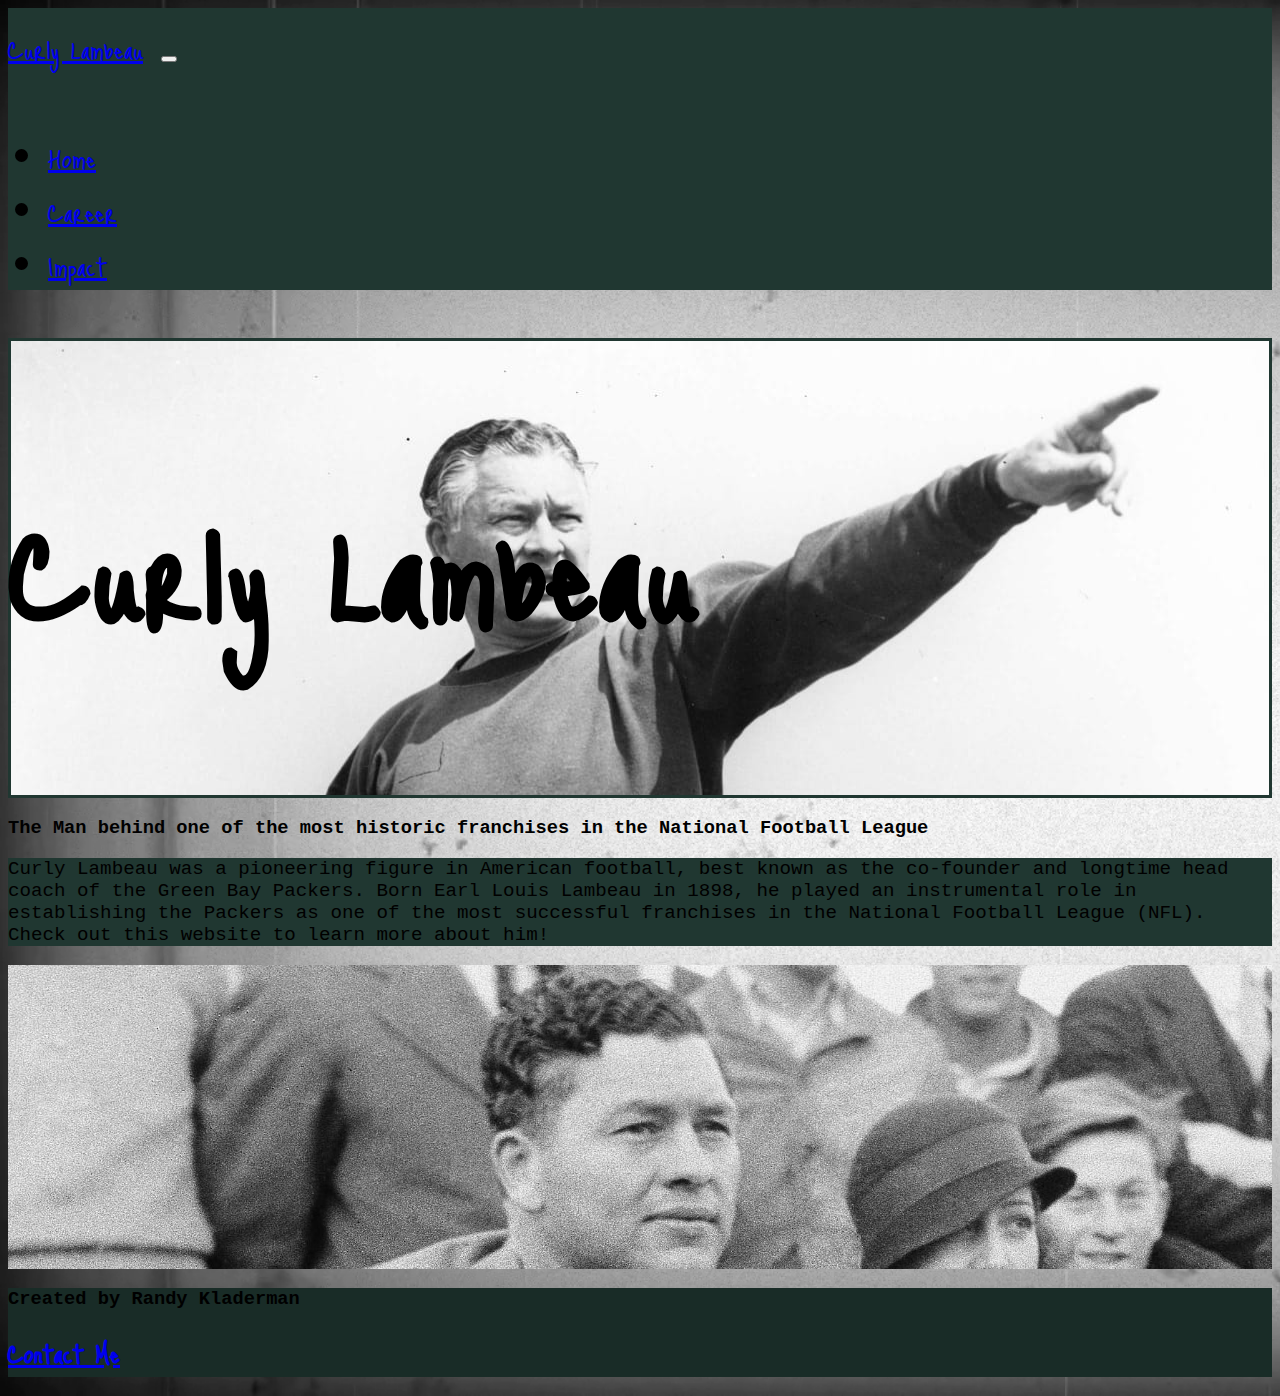
<file: index.html>
<!DOCTYPE html>
<html lang="en">
  <head>
    <meta charset="utf-8" />
    <meta name="viewport" content="width=device-width, initial-scale=1" />
    <title>Curly Lambeau</title>
    <link
      href="https://cdn.jsdelivr.net/npm/bootstrap@5.3.2/dist/css/bootstrap.min.css"
      rel="stylesheet"
      integrity="sha384-T3c6CoIi6uLrA9TneNEoa7RxnatzjcDSCmG1MXxSR1GAsXEV/Dwwykc2MPK8M2HN"
      crossorigin="anonymous"
    />
    <!-- put font here OPTIONAL-->
    <link rel="preconnect" href="https://fonts.googleapis.com" />
    <link rel="preconnect" href="https://fonts.gstatic.com" crossorigin />
    <link
      href="https://fonts.googleapis.com/css2?family=Just+Me+Again+Down+Here&display=swap"
      rel="stylesheet"
    />
    <link rel="stylesheet" href="https://cdnjs.cloudflare.com/ajax/libs/font-awesome/6.4.2/css/all.min.css" integrity="sha512-z3gLpd7yknf1YoNbCzqRKc4qyor8gaKU1qmn+CShxbuBusANI9QpRohGBreCFkKxLhei6S9CQXFEbbKuqLg0DA==" crossorigin="anonymous" referrerpolicy="no-referrer" />
    <link rel="stylesheet" href="style.css" />
  </head>

  <body>
    <nav class="navbar navbar-expand-lg">
      <div class="container-fluid">
        <a class="navbar-brand text-warning" href="index.html">Curly Lambeau</a>
        <button
          class="navbar-toggler bg-warning"
          type="button"
          data-bs-toggle="collapse"
          data-bs-target="#navbarScroll"
          aria-controls="navbarScroll"
          aria-expanded="false"
          aria-label="Toggle navigation"
        >
          <span class="navbar-toggler-icon"></span>
        </button>
        <div class="collapse navbar-collapse" id="navbarScroll">
          <ul
            class="navbar-nav ms-auto my-2 my-lg-0 navbar-nav-scroll"
            style="--bs-scroll-height: 400px"
          >
            <li class="nav-item">
              <a
                class="nav-link active text-warning"
                aria-current="page"
                href="index.html"
                >Home</a
              >
            </li>

            <li class="nav-item">
              <a
                class="nav-link active text-warning"
                aria-current="page"
                href="#"
              >
                Career
              </a>
            </li>
            <li class="nav-item">
              <a
                class="nav-link active text-warning"
                aria-current="page"
                href="#"
                >Impact</a
              >
            </li>
          </ul>
        </div>
      </div>
    </nav>
    <!-- end of nav-->

    <!-- hero and header-->
    <div class="container">
      <div class="row justify-content-center m-2">
        <div
          class="col-12 col-lg-10 p-5 text-center rounded-3 bg-hero-image m-5">
          <div class="d-flex justify-content-center align-items-center h-100">
            <div class="text-white">
              <h1 class="mb-3 text-warning">Curly Lambeau</h1>
            </div>
          </div>
        </div>
      </div>
      <div class="row justify-content-center text-center">
            <h3 class="mb-5 fw-bold col-8">The Man behind one of the most historic franchises in the National Football League</h3>
      </div>
    </div>
    <!-- end of header-->


    <!-- description -->
    <div class="container">
        <div class="row m-3 g-md-0 g-5">
            <div class="col-lg-6 col-12 border border-5 rounded-3 border-warning text-center green-bg p-2">
                <p class="text-warning intro">
                    Curly Lambeau was a pioneering figure in American football, best known as the co-founder and longtime head coach of the Green Bay Packers. Born Earl Louis Lambeau in 1898, he played an instrumental role in establishing the Packers as one of the most successful franchises in the National Football League (NFL). Check out this website to learn more about him!
                </p>
            </div>
    
       
    
       
            <div class="col-lg-6 col-12 border border-5 rounded-3 border-warning p-2 home2 col-sm-12"></div> 
        </div>
    
<!-- end of description-->



</div>



 <!-- footer -->
 <footer class="text-center text-white mt-5">
    <!-- Grid container -->
    <div class="container p-4 pb-0 foot">
        <!-- Section: Social media -->
        <section class="mb-4">
            <!-- Google -->
            <a class="btn text-white btn-floating m-1" style="background-color: #dd4b39;" href="mailto:525rkladerman@frhsd.com" role="button"><i
                    class="fab fa-google"></i></a>

            <!-- Github -->
            <a class="btn text-white btn-floating m-1" style="background-color: #333333;" href="https://github.com/rklad" role="button"><i
                    class="fab fa-github"></i></a>
        </section>
        <!-- Section: Social media -->
    </div>
    <!-- Grid container -->

    <!-- Copyright -->
    <div class="text-center p-3" style="background-color: rgba(0, 0, 0, 0.2);">
       
        <h3 class="text-warning fw-bold">Created by Randy Kladerman</h3>
        <h3><a class="text-warning fw-bold" href="mailto:525rkladerman@frhsd.com">Contact Me</a></h3>
    </div>
    <!-- Copyright -->
</footer>
<!-- footer end -->



    
    <script
      src="https://cdn.jsdelivr.net/npm/bootstrap@5.3.2/dist/js/bootstrap.bundle.min.js"
      integrity="sha384-C6RzsynM9kWDrMNeT87bh95OGNyZPhcTNXj1NW7RuBCsyN/o0jlpcV8Qyq46cDfL"
      crossorigin="anonymous"
    ></script>



  </body>
</html>
</file>
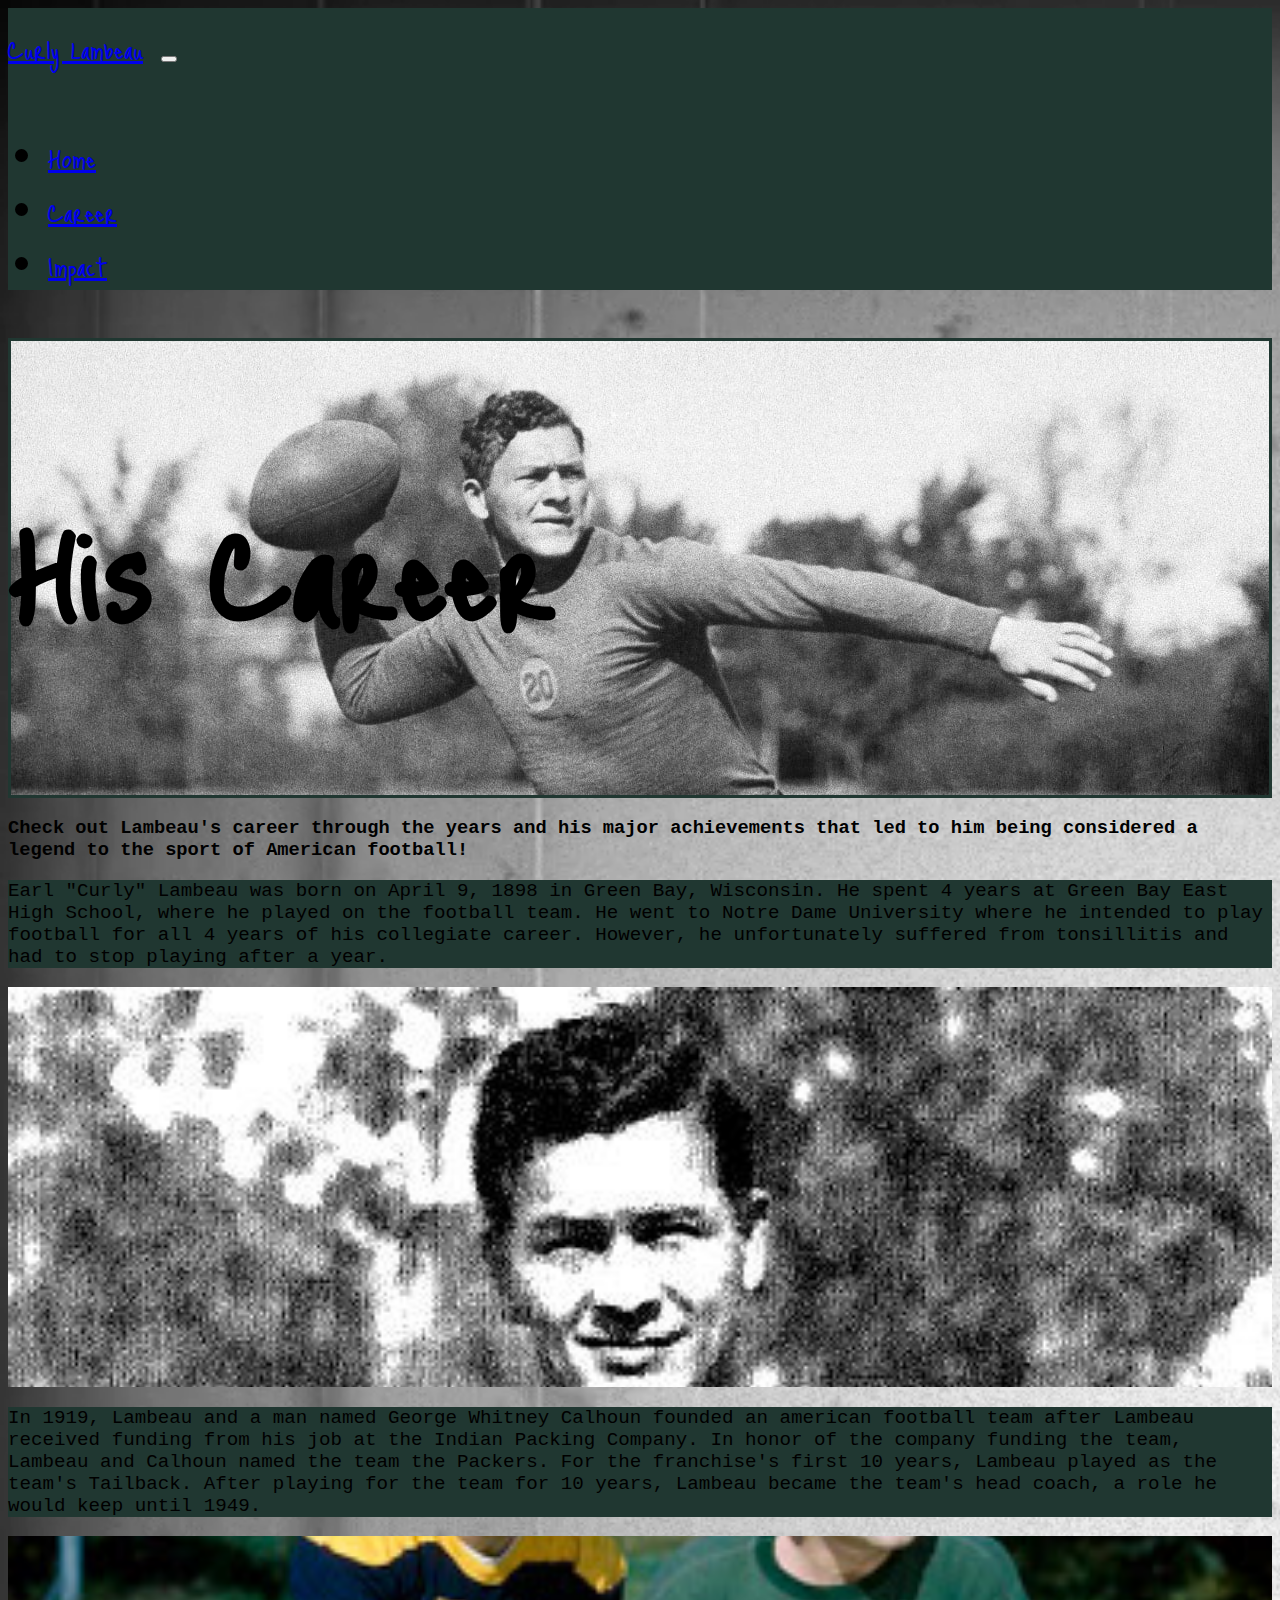
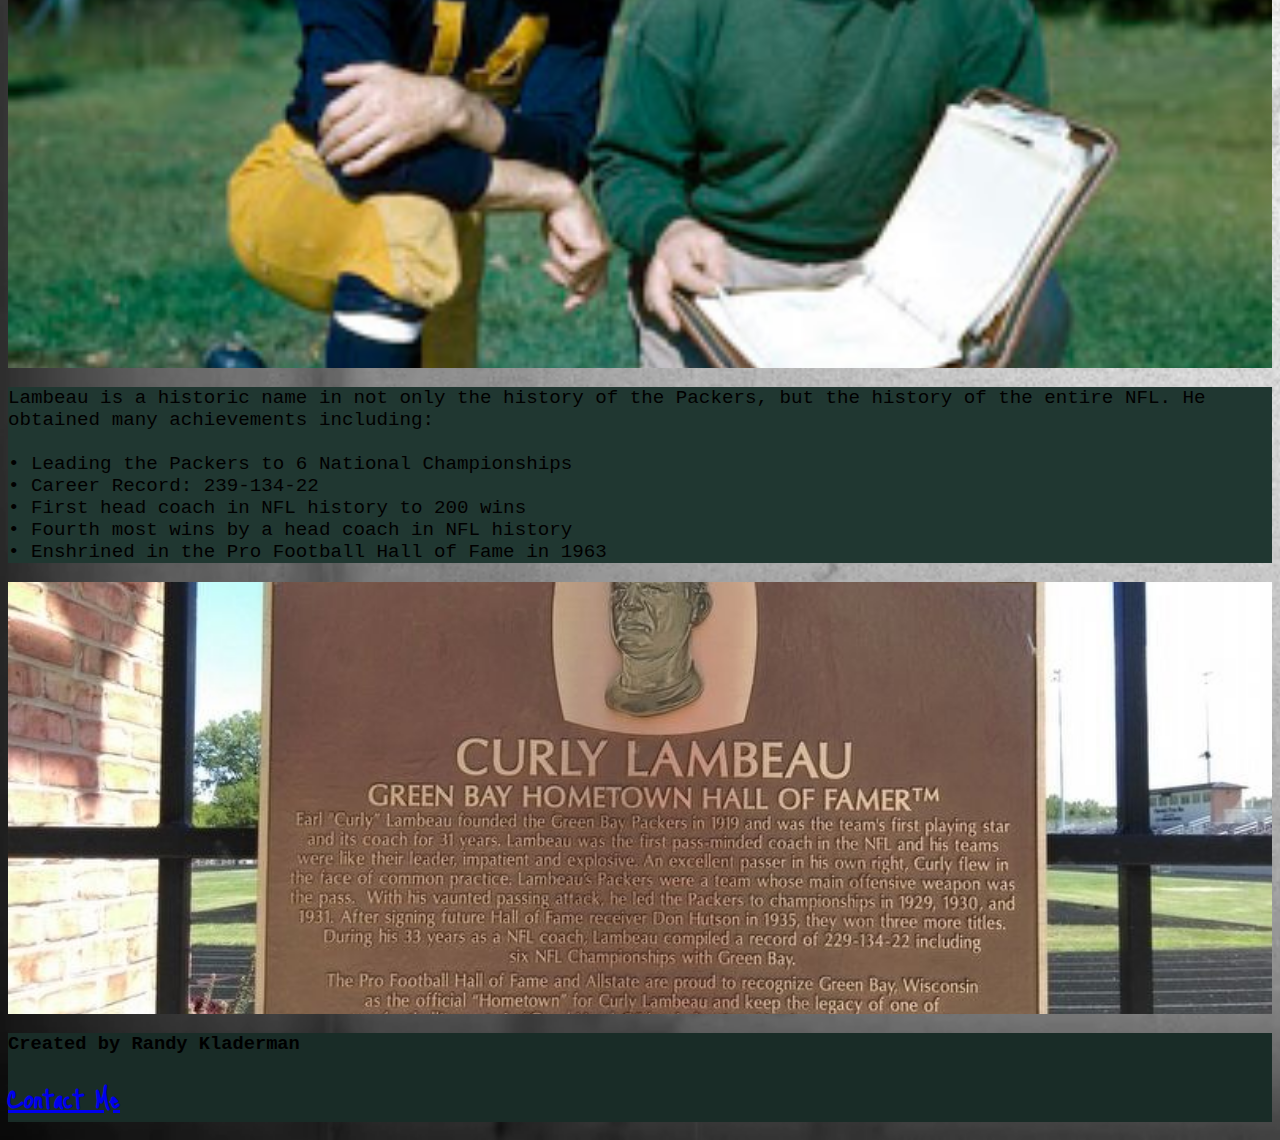
<file: career.html>
<!DOCTYPE html>
<html lang="en">
  <head>
    <meta charset="utf-8" />
    <meta name="viewport" content="width=device-width, initial-scale=1" />
    <title>Curly Lambeau</title>
    <link
      href="https://cdn.jsdelivr.net/npm/bootstrap@5.3.2/dist/css/bootstrap.min.css"
      rel="stylesheet"
      integrity="sha384-T3c6CoIi6uLrA9TneNEoa7RxnatzjcDSCmG1MXxSR1GAsXEV/Dwwykc2MPK8M2HN"
      crossorigin="anonymous"
    />
    <!-- put font here OPTIONAL-->
    <link rel="preconnect" href="https://fonts.googleapis.com" />
    <link rel="preconnect" href="https://fonts.gstatic.com" crossorigin />
    <link
      href="https://fonts.googleapis.com/css2?family=Just+Me+Again+Down+Here&display=swap"
      rel="stylesheet"
    />
    <link rel="stylesheet" href="https://cdnjs.cloudflare.com/ajax/libs/font-awesome/6.4.2/css/all.min.css" integrity="sha512-z3gLpd7yknf1YoNbCzqRKc4qyor8gaKU1qmn+CShxbuBusANI9QpRohGBreCFkKxLhei6S9CQXFEbbKuqLg0DA==" crossorigin="anonymous" referrerpolicy="no-referrer" />
    <link rel="stylesheet" href="style.css" />
  </head>

  <body>
    <nav class="navbar navbar-expand-lg">
      <div class="container-fluid">
        <a class="navbar-brand text-warning" href="index.html">Curly Lambeau</a>
        <button
          class="navbar-toggler bg-warning"
          type="button"
          data-bs-toggle="collapse"
          data-bs-target="#navbarScroll"
          aria-controls="navbarScroll"
          aria-expanded="false"
          aria-label="Toggle navigation"
        >
          <span class="navbar-toggler-icon"></span>
        </button>
        <div class="collapse navbar-collapse" id="navbarScroll">
          <ul
            class="navbar-nav ms-auto my-2 my-lg-0 navbar-nav-scroll"
            style="--bs-scroll-height: 400px"
          >
            <li class="nav-item">
              <a
                class="nav-link active text-warning"
                aria-current="page"
                href="index.html"
                >Home</a
              >
            </li>

            <li class="nav-item">
              <a
                class="nav-link active text-warning"
                aria-current="page"
                href="career.html"
              >
                Career
              </a>
            </li>
            <li class="nav-item">
              <a
                class="nav-link active text-warning"
                aria-current="page"
                href="impact.html"
                >Impact</a
              >
            </li>
          </ul>
        </div>
      </div>
    </nav>
    <!-- end of nav-->

    <!-- hero and header-->
    <div class="container">
      <div class="row justify-content-center m-2">
        <div
          class="col-12 col-lg-10 p-5 text-center rounded-3 bg-hero-image m-5 career">
          <div class="d-flex justify-content-center align-items-center h-100">
            <div class="text-white">
              <h1 class="mb-3 text-warning">His Career</h1>
            </div>
          </div>
        </div>
      </div>
      <div class="row justify-content-center text-center">
            <h3 class="mb-5 fw-bold col-8">Check out Lambeau's career through the years and his major achievements that led to him being considered a legend to the sport of American football!</h3>
      </div>
    </div>
    <!-- end of header-->


    <!-- early life -->
    <div class="container">
        <div class="row m-3">
            <div class="col-lg-6 col-12 border border-5 rounded-3 border-warning text-center green-bg p-2 d-flex align-items-center">
                <p class="text-warning intro">
                    Earl "Curly" Lambeau was born on April 9, 1898 in Green Bay, Wisconsin. He spent 4 years at Green Bay East High School, where he played on the football team. He went to Notre Dame University where he intended to play football for all 4 years of his collegiate career. However, he unfortunately suffered from tonsillitis and had to stop playing after a year.   
                </p>
            </div>
    
       
    
       
            <div class="col-lg-6 col-12 border border-5 rounded-3 border-warning p-2 career2 col-sm-12"></div> 
        </div>
<!-- end of early life-->


<!-- career w/packers -->
<div class="row m-3">
    <div class="col-lg-6 col-12 border border-5 rounded-3 border-warning text-center green-bg p-2 d-flex align-items-center">
        <p class="text-warning intro">
            In 1919, Lambeau and a man named George Whitney Calhoun founded an american football team after Lambeau received funding from his job at the Indian Packing Company. In honor of the company funding the team, Lambeau and Calhoun named the team the Packers. For the franchise's first 10 years, Lambeau played as the team's Tailback. After playing for the team for 10 years, Lambeau became the team's head coach, a role he would keep until 1949.    
        </p>
    </div>




    <div class="col-lg-6 col-12 border border-5 rounded-3 border-warning p-2 career3 col-sm-12"></div> 
</div>
<!-- end of career -->



<!-- achievements -->
<div class="row m-3">
    <div class="col-lg-6 col-12 border border-5 rounded-3 border-warning text-center green-bg p-2 d-flex align-items-center d-block">
        <p class="text-warning intro ">
            Lambeau is a historic name in not only the history of the Packers, but the history of the entire NFL. He obtained many achievements including:
            <br> 
            <br>
            • Leading the Packers to 6 National Championships
            <br>
            • Career Record: 239-134-22
            <br>
            • First head coach in NFL history to 200 wins
            <br>
            • Fourth most wins by a head coach in NFL history
            <br>
            • Enshrined in the Pro Football Hall of Fame in 1963 
            </p>
    </div>




    <div class="col-lg-6 col-12 border border-5 rounded-3 border-warning p-2 career4 col-sm-12"></div> 
</div>
<!-- end of achievements-->




</div>



 <!-- footer -->
 <footer class="text-center text-white mt-5">
    <!-- Grid container -->
    <div class="container p-4 pb-0 foot">
        <!-- Section: Social media -->
        <section class="mb-4">
            <!-- Google -->
            <a class="btn text-white btn-floating m-1" style="background-color: #dd4b39;" href="mailto:525rkladerman@frhsd.com" role="button"><i
                    class="fab fa-google"></i></a>

            <!-- Github -->
            <a class="btn text-white btn-floating m-1" style="background-color: #333333;" href="https://github.com/rklad" role="button"><i
                    class="fab fa-github"></i></a>
        </section>
        <!-- Section: Social media -->
    </div>
    <!-- Grid container -->

    <!-- Copyright -->
    <div class="text-center p-3" style="background-color: rgba(0, 0, 0, 0.2);">
       
        <h3 class="text-warning fw-bold">Created by Randy Kladerman</h3>
        <h3><a class="text-warning fw-bold" href="mailto:525rkladerman@frhsd.com">Contact Me</a></h3>
    </div>
    <!-- Copyright -->
</footer>
<!-- footer end -->



    
    <script
      src="https://cdn.jsdelivr.net/npm/bootstrap@5.3.2/dist/js/bootstrap.bundle.min.js"
      integrity="sha384-C6RzsynM9kWDrMNeT87bh95OGNyZPhcTNXj1NW7RuBCsyN/o0jlpcV8Qyq46cDfL"
      crossorigin="anonymous"
    ></script>



  </body>
</html>
</file>
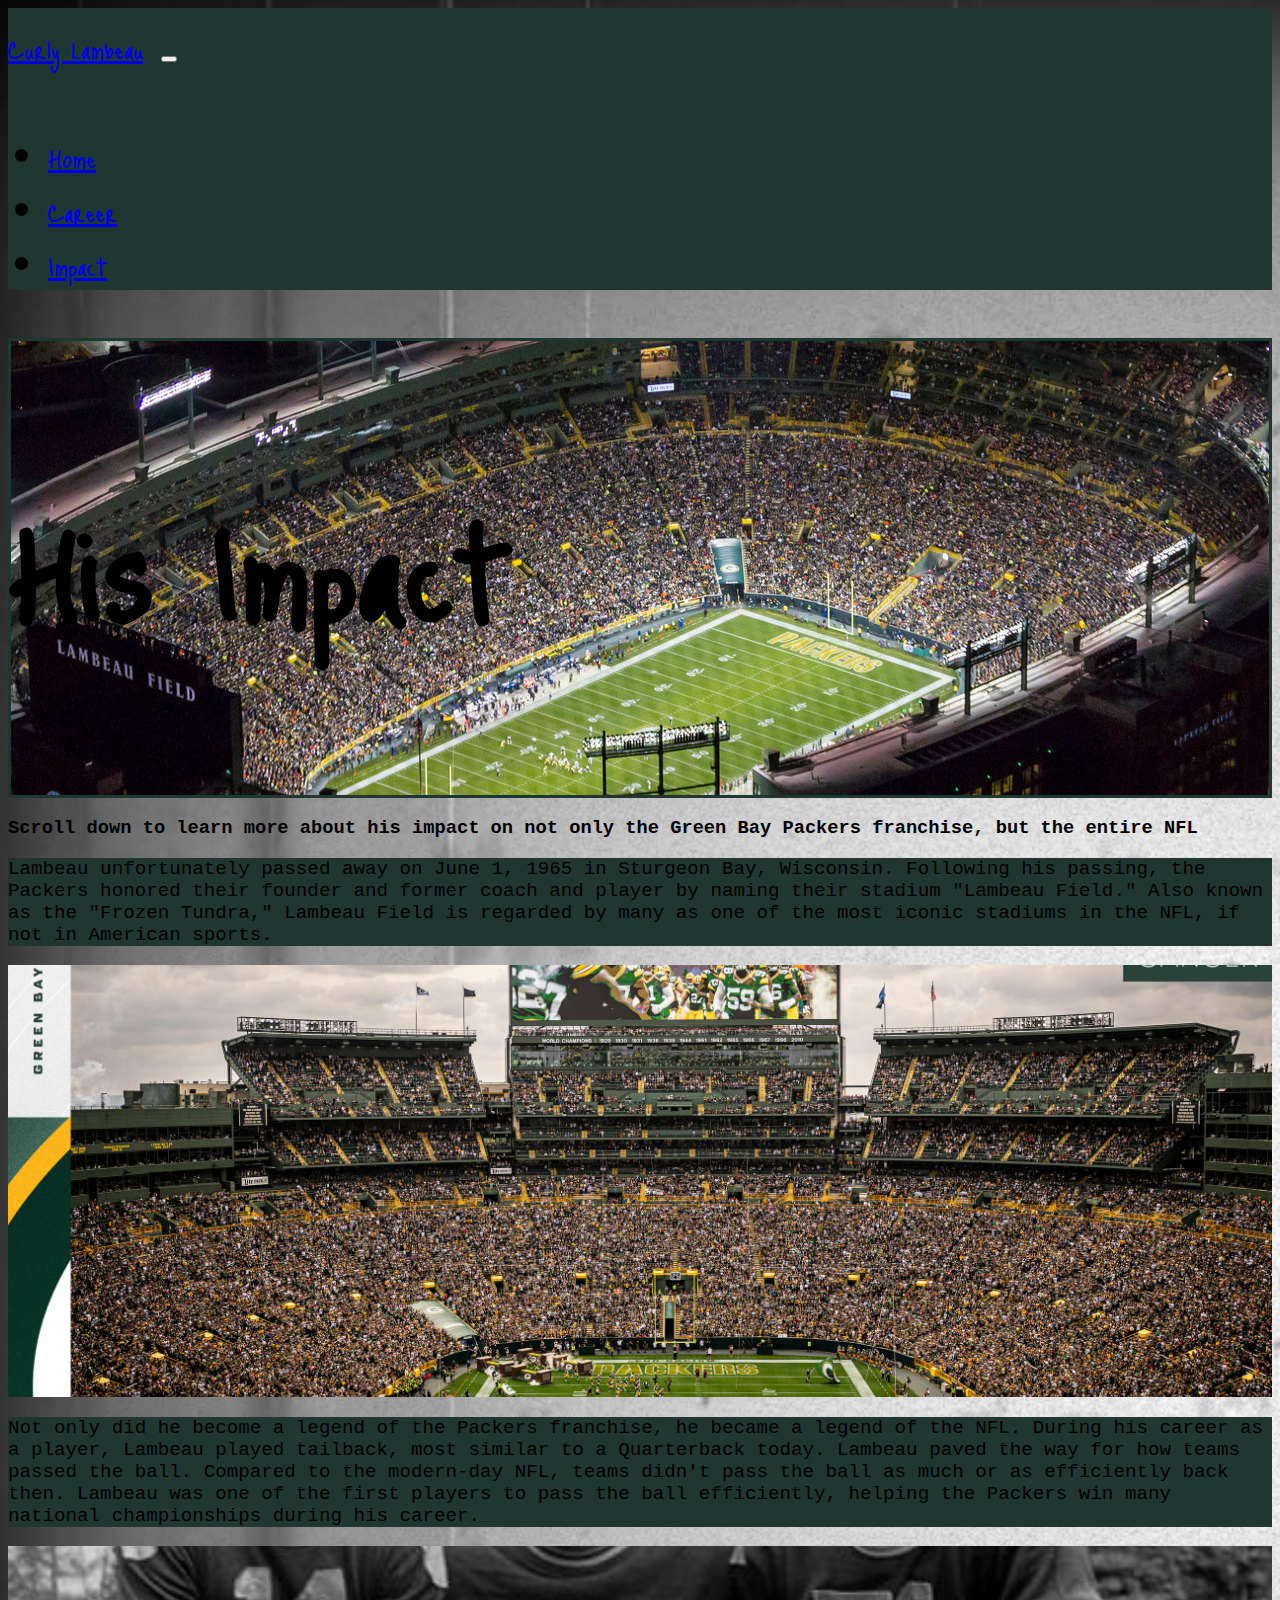
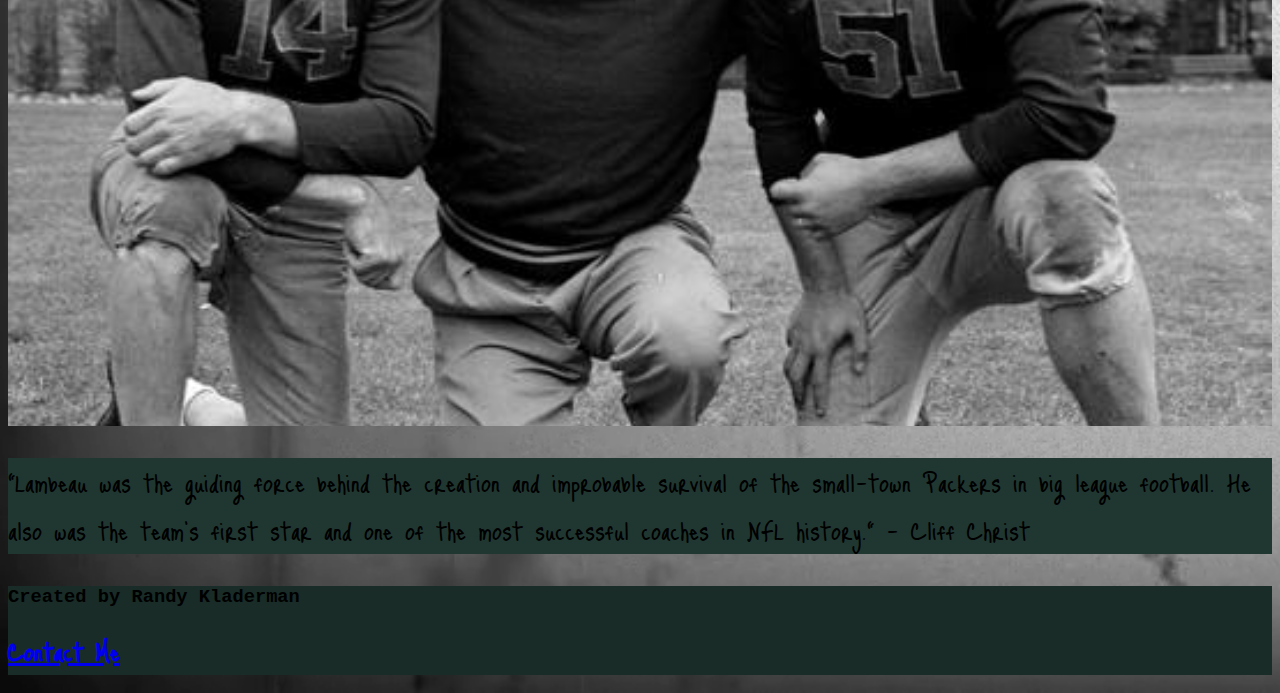
<file: impact.html>
<!DOCTYPE html>
<html lang="en">

<head>
    <meta charset="utf-8" />
    <meta name="viewport" content="width=device-width, initial-scale=1" />
    <title>Curly Lambeau</title>
    <link href="https://cdn.jsdelivr.net/npm/bootstrap@5.3.2/dist/css/bootstrap.min.css" rel="stylesheet"
        integrity="sha384-T3c6CoIi6uLrA9TneNEoa7RxnatzjcDSCmG1MXxSR1GAsXEV/Dwwykc2MPK8M2HN" crossorigin="anonymous" />
    <!-- put font here OPTIONAL-->
    <link rel="preconnect" href="https://fonts.googleapis.com" />
    <link rel="preconnect" href="https://fonts.gstatic.com" crossorigin />
    <link href="https://fonts.googleapis.com/css2?family=Just+Me+Again+Down+Here&display=swap" rel="stylesheet" />
    <link rel="stylesheet" href="https://cdnjs.cloudflare.com/ajax/libs/font-awesome/6.4.2/css/all.min.css"
        integrity="sha512-z3gLpd7yknf1YoNbCzqRKc4qyor8gaKU1qmn+CShxbuBusANI9QpRohGBreCFkKxLhei6S9CQXFEbbKuqLg0DA=="
        crossorigin="anonymous" referrerpolicy="no-referrer" />
    <link rel="stylesheet" href="style.css" />
</head>

<body>
    <nav class="navbar navbar-expand-lg">
        <div class="container-fluid">
            <a class="navbar-brand text-warning" href="index.html">Curly Lambeau</a>
            <button class="navbar-toggler bg-warning" type="button" data-bs-toggle="collapse"
                data-bs-target="#navbarScroll" aria-controls="navbarScroll" aria-expanded="false"
                aria-label="Toggle navigation">
                <span class="navbar-toggler-icon"></span>
            </button>
            <div class="collapse navbar-collapse" id="navbarScroll">
                <ul class="navbar-nav ms-auto my-2 my-lg-0 navbar-nav-scroll" style="--bs-scroll-height: 400px">
                    <li class="nav-item">
                        <a class="nav-link active text-warning" aria-current="page" href="index.html">Home</a>
                    </li>

                    <li class="nav-item">
                        <a class="nav-link active text-warning" aria-current="page" href="career.html">
                            Career
                        </a>
                    </li>
                    <li class="nav-item">
                        <a class="nav-link active text-warning" aria-current="page" href="impact.html">Impact</a>
                    </li>
                </ul>
            </div>
        </div>
    </nav>
    <!-- end of nav-->

    <!-- hero and header-->
    <div class="container">
        <div class="row justify-content-center m-2">
            <div class="col-12 col-lg-10 p-5 text-center rounded-3 bg-hero-image m-5 impact">
                <div class="d-flex justify-content-center align-items-center h-100">
                    <div class="text-white">
                        <h1 class="mb-3 text-warning">His Impact</h1>
                    </div>
                </div>
            </div>
        </div>
        <div class="row justify-content-center text-center">
            <h3 class="mb-5 fw-bold col-8">Scroll down to learn more about his impact on not only the Green Bay Packers
                franchise, but the entire NFL</h3>
        </div>
    </div>
    <!-- end of header-->


    <!-- Lambeau field -->
    <div class="container">
        <div class="row m-3">
            <div
                class="col-lg-6 col-12 border border-5 rounded-3 border-warning text-center green-bg p-2 d-flex align-items-center">
                <p class="text-warning intro">
                    Lambeau unfortunately passed away on June 1, 1965 in Sturgeon Bay, Wisconsin. Following his passing,
                    the Packers honored their founder and former coach and player by naming their stadium "Lambeau
                    Field." Also known as the "Frozen Tundra," Lambeau Field is regarded by many as one of the most
                    iconic stadiums in the NFL, if not in American sports.
                </p>
            </div>




            <div class="col-lg-6 col-12 border border-5 rounded-3 border-warning p-2 impact2 col-sm-12"></div>
        </div>

        <!-- end of Lambeau Field-->

        <!-- impact on NFL -->
        <div class="container">
            <div class="row m-3">
                <div
                    class="col-lg-6 col-12 border border-5 rounded-3 border-warning text-center green-bg p-2 d-flex align-items-center">
                    <p class="text-warning intro">
                        Not only did he become a legend of the Packers franchise, he became a legend of the NFL. During
                        his career as a player, Lambeau played tailback, most similar to a Quarterback today. Lambeau
                        paved the way for how teams passed the ball. Compared to the modern-day NFL, teams didn't pass
                        the ball as much or as efficiently back then. Lambeau was one of the first players to pass the
                        ball efficiently, helping the Packers win many national championships during his career. </p>
                </div>




                <div class="col-lg-6 col-12 border border-5 rounded-3 border-warning p-2 impact3 col-sm-12"></div>
            </div>

            <!-- end of impact on NFL -->


            <!-- quote -->
            <p class="text-warning intro fst-italic green-bg border border-warning border-5 rounded-3 p-3 quote text-center">
                "Lambeau was the guiding force behind the creation and improbable survival of the small-town Packers in
                big league football. He also was the team's first star and one of the most successful coaches in NFL
                history." - Cliff Christ
            </p>

        </div>
        <!-- end of quote -->
    </div>
    <!-- footer -->
    <footer class="text-center text-white mt-5">
        <!-- Grid container -->
        <div class="container p-4 pb-0 foot">
            <!-- Section: Social media -->
            <section class="mb-4">
                <!-- Google -->
                <a class="btn text-white btn-floating m-1" style="background-color: #dd4b39;"
                    href="mailto:525rkladerman@frhsd.com" role="button"><i class="fab fa-google"></i></a>

                <!-- Github -->
                <a class="btn text-white btn-floating m-1" style="background-color: #333333;"
                    href="https://github.com/rklad" role="button"><i class="fab fa-github"></i></a>
            </section>
            <!-- Section: Social media -->
        </div>
        <!-- Grid container -->

        <!-- Copyright -->
        <div class="text-center p-3" style="background-color: rgba(0, 0, 0, 0.2);">

            <h3 class="text-warning fw-bold">Created by Randy Kladerman</h3>
            <h3><a class="text-warning fw-bold" href="mailto:525rkladerman@frhsd.com">Contact Me</a></h3>
        </div>
        <!-- Copyright -->
    </footer>
    <!-- footer end -->




    <script src="https://cdn.jsdelivr.net/npm/bootstrap@5.3.2/dist/js/bootstrap.bundle.min.js"
        integrity="sha384-C6RzsynM9kWDrMNeT87bh95OGNyZPhcTNXj1NW7RuBCsyN/o0jlpcV8Qyq46cDfL"
        crossorigin="anonymous"></script>



</body>

</html>
</file>
<file: style.css>
nav {
    background-color:#203731;
    font-family: 'Just Me Again Down Here', cursive;
    font-size:3rem;
}

.bg-hero-image {
    background-image:url(imgs/curly\ lambeau\ home.jpg);
    background-position:center top;
    border:3px solid #203731;
}
 h1 {
    font-family: 'Just Me Again Down Here', cursive;
    font-size:10rem;
 }

h3 {
    font-family:'Courier New', Courier, monospace;
}
 
.green-bg {
    background-color:#203731;
}

p.intro {
    font-family:'Courier New', Courier, monospace;
    font-size:1.2rem;
}

body {
    background-image: url(imgs/videoblocks-old-film-black-white-with-dust-and-scratches_hgikepy9x_thumbnail-1080_01.png);
    background-repeat:no-repeat;
    background-size:cover;
}

.home2 {
    background-image:url(imgs/curly\ home\ 2.jpg);
    background-size:cover;
    background-repeat: no-repeat;
    height:19rem;
}

h2 {
    font-family:'Courier New', Courier, monospace;
}

footer {
    background-color:#203731;
}

a {
    font-size:2rem !important;
    font-family: 'Just Me Again Down Here', cursive;
}

.career {
    background-image: url(imgs/curly\ lambeau\ career.jpg);
    background-position: center;
}

.career2 {
    background-image: url(imgs/curly\ college.jpg);
    background-size:cover;
    background-repeat: no-repeat;
    height:25rem;
}

.career3 {
    background-image: url(imgs/lambeau\ packers.jpg);
    background-size:cover;
    background-repeat: no-repeat;
    height:27rem;
    background-position: center;
}

li {
    font-family:'Courier New', Courier, monospace;
}

.career4 {
    background-image: url(imgs/lambeau\ hof.jpg);
    background-size:cover;
    background-repeat: no-repeat;
    height:27rem;
    background-position: center;
}

.impact {
    background-image:url(imgs/lambeau\ field.jpg);
    background-position:center;
}

.impact2 {
    background-image:url(imgs/lambeau2.jpg);
    background-size:cover;
    background-repeat: no-repeat;
    height:27rem;
    background-position: center;
}

.impact3 {
    background-image: url(imgs/lambeau\ impact.jpg);
    height:30rem;
    background-repeat:no-repeat;
    background-size:cover;
    background-position:center
}

p.quote {
    font-family: 'Just Me Again Down Here', cursive;
    font-size:2rem; 
}
</file>
